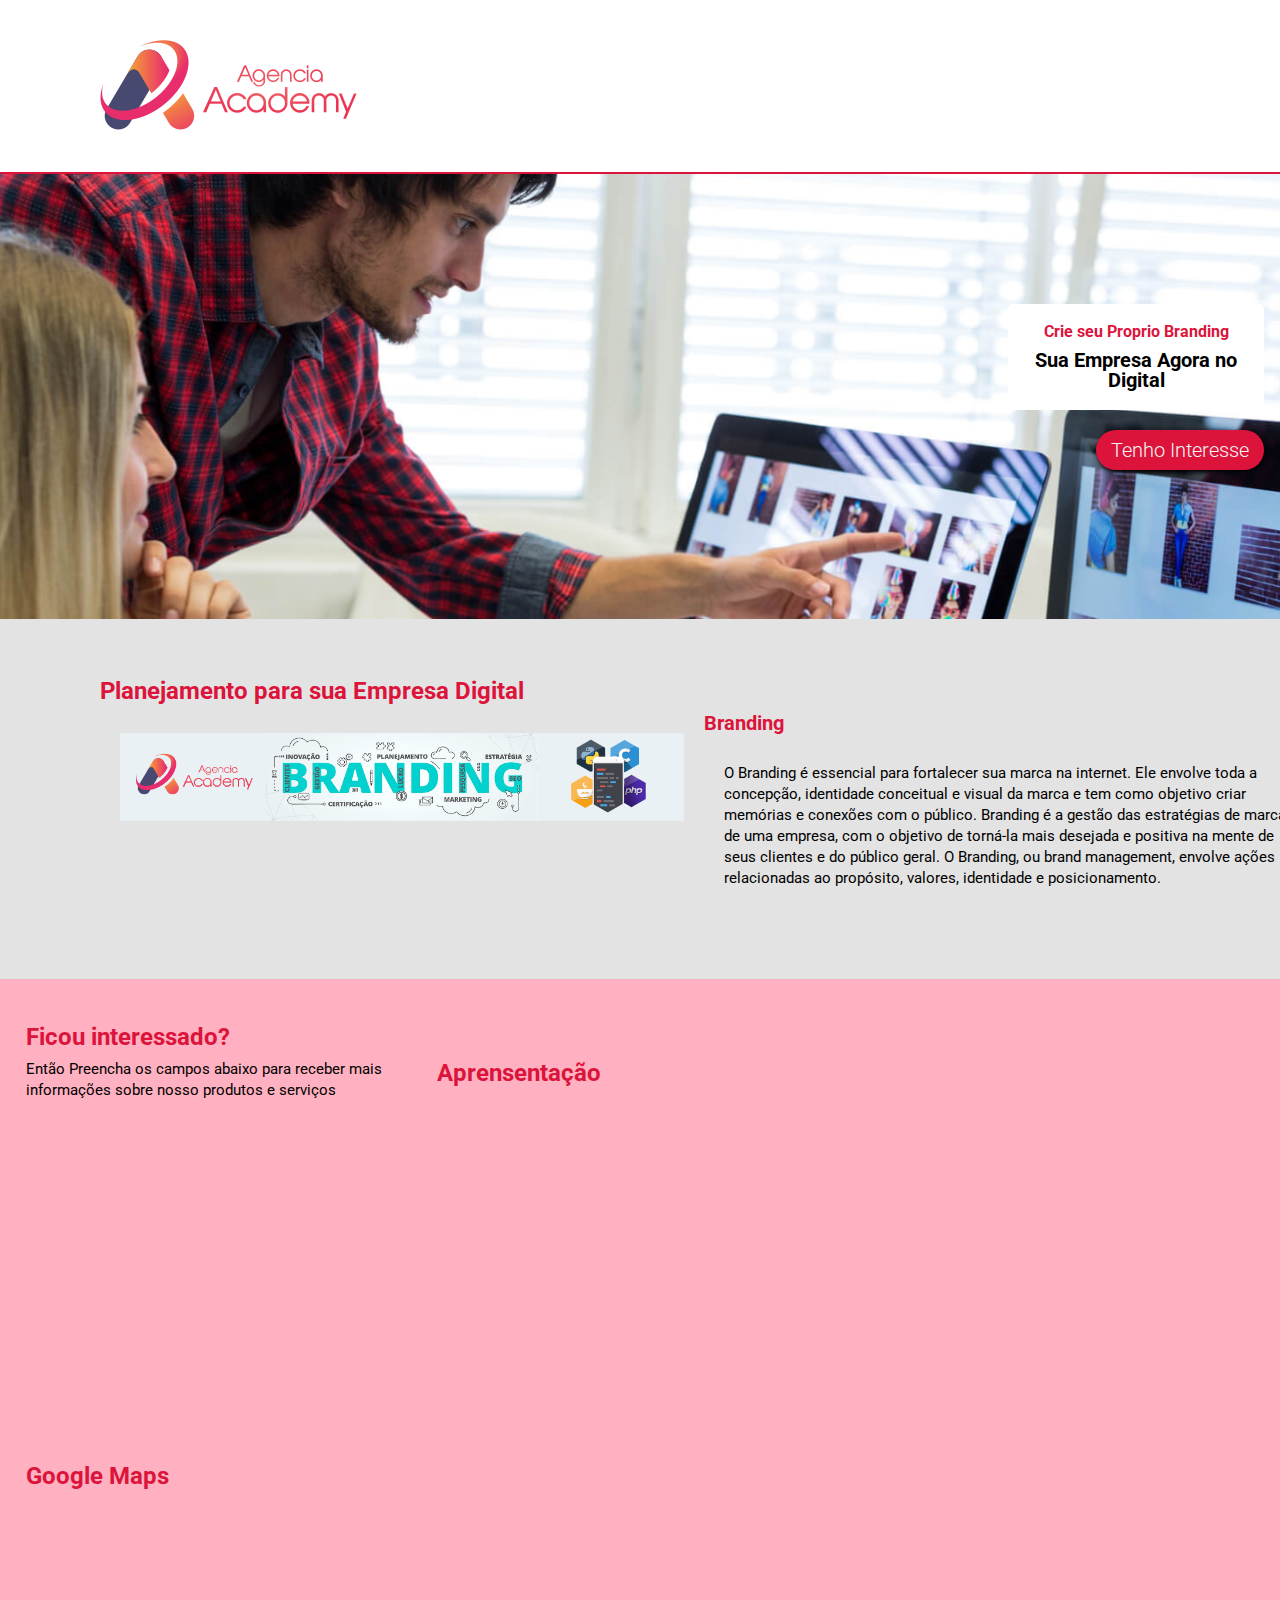
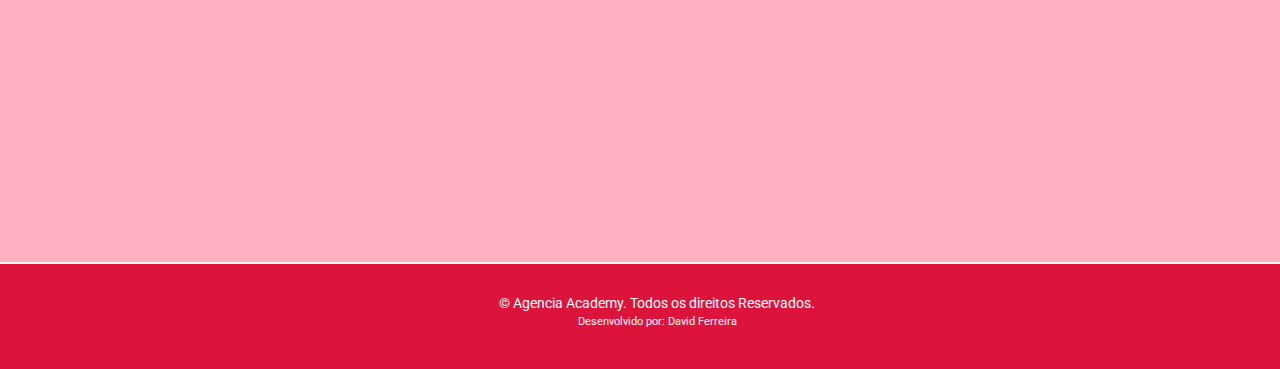
<file: Agencia Academy/index.html>
<!DOCTYPE html>
<html lang="Pt-Br">
<head>
    <meta charset="UTF-8">
    <meta http-equiv="X-UA-Compatible" content="IE=edge">
    <meta name="viewport" content="width=device-width, initial-scale=1.0">

    <!-- CSS -->
    <link rel="stylesheet" href="css/reset.css">
    <link rel="stylesheet" href="css/styles.css">

    <!-- ICONES -->
    <link rel="shortcut icon" href="../AGENCIA ACADEMY/img/favicon.ico">  <!--17x17 pixls-->
    <link rel="aple-touch-icon" href="../AGENCIA ACADEMY/img/favicon.ico">
    <link rel="aple-touch-icon" href="../AGENCIA ACADEMY/img/favicon.ico">
    <link rel="aple-touch-icon" href="../AGENCIA ACADEMY/img/favicon.ico">

    <!-- Google Fonts-->
    <link rel="preconnect" href="https://fonts.googleapis.com">
    <link rel="preconnect" href="https://fonts.gstatic.com" crossorigin>
    <link href="https://fonts.googleapis.com/css2?family=Roboto:ital,wght@0,100;0,400;1,700&display=swap" rel="stylesheet">
    <title>Agencia Academy</title>
</head>
<body>

    <div class="main-container">
    <header>
        <div class="container">
        <img src="./img/logo-stick2.png" alt="AgenciaMidiaDigital">
    </header>

    <section id="banner">
            <div class="container">
                <div class="legenda-container">
                <div class="legenda">
                <h4>Crie seu Proprio Branding</h4>
                <h5>Sua Empresa Agora no Digital</h5>
            </div>
            <a class="button-cta" href="saiba-mais.html">Tenho Interesse</a>
        </div>

    </section>

    <section id="saiba-mais">
            <div class="container">
            
                <h1>Planejamento para sua Empresa Digital</h1>

                <img class="imghome" src="./img/branding.png" alt="Atuamos com soluções em:">

                <h2>Branding</h2>

            <p>O Branding é essencial para fortalecer sua marca na internet. Ele envolve toda a concepção, identidade conceitual e visual da marca e tem como objetivo criar memórias e conexões com o público. 
                Branding é a gestão das estratégias de marca de uma empresa, com o objetivo de torná-la mais desejada e positiva na mente de seus clientes e do público geral. O Branding, ou brand management, envolve ações relacionadas ao propósito, valores, identidade e posicionamento.

            
            </p>
            
            </div>
    </section>
    <section id="tenho-interesse">

                <div class="cognito">
                    <h1>Ficou interessado?</h1>
                <p>Então Preencha os campos abaixo para receber mais<br> informações sobre nosso produtos e serviços</p>
                    <iframe src="https://www.cognitoforms.com/f/6-N2yhMQf0SkJlmR9-xZuA/1" style="border:0;width:100%;" height="495"></iframe>
                    <script src="https://www.cognitoforms.com/f/iframe.js"></script>
                </div>

                <div class="youtube">
                    
                    <h1>Aprensentação</h1>

                    <iframe width="600" height="315" src="https://www.youtube.com/embed/Xp2GuptNptM?start=5" title="YouTube video player" frameborder="0" allow="accelerometer; autoplay; clipboard-write; encrypted-media; gyroscope; picture-in-picture" allowfullscreen></iframe>
                    
                </div>

                <div class="maps">
                    
                    <h1>Google Maps</h1>

                    <iframe src="https://www.google.com/maps/embed?pb=!1m18!1m12!1m3!1d31605.21261725744!2d-34.891465092464024!3d-8.034811985328462!2m3!1f0!2f0!3f0!3m2!1i1024!2i768!4f13.1!3m3!1m2!1s0x7ab18a3179eebef%3A0x7caecfbcc5347f69!2sPorto%20Digital%20-%20NGPD%20(N%C3%BAcleo%20de%20Gest%C3%A3o%20do%20Porto%20Digital)!5e0!3m2!1spt-BR!2sbr!4v1656714518360!5m2!1spt-BR!2sbr" width="600" height="315" style="border:0;" allowfullscreen="" loading="lazy" referrerpolicy="no-referrer-when-downgrade"></iframe>

                </div>
        </div>
    </section>
    <footer>
        <div class="container_footer">
        <p>&copy; Agencia Academy. Todos os direitos Reservados.
        <small>Desenvolvido por: David Ferreira</small></p>
    </div>
    </footer>
</div>
</body>
</html>
</file>
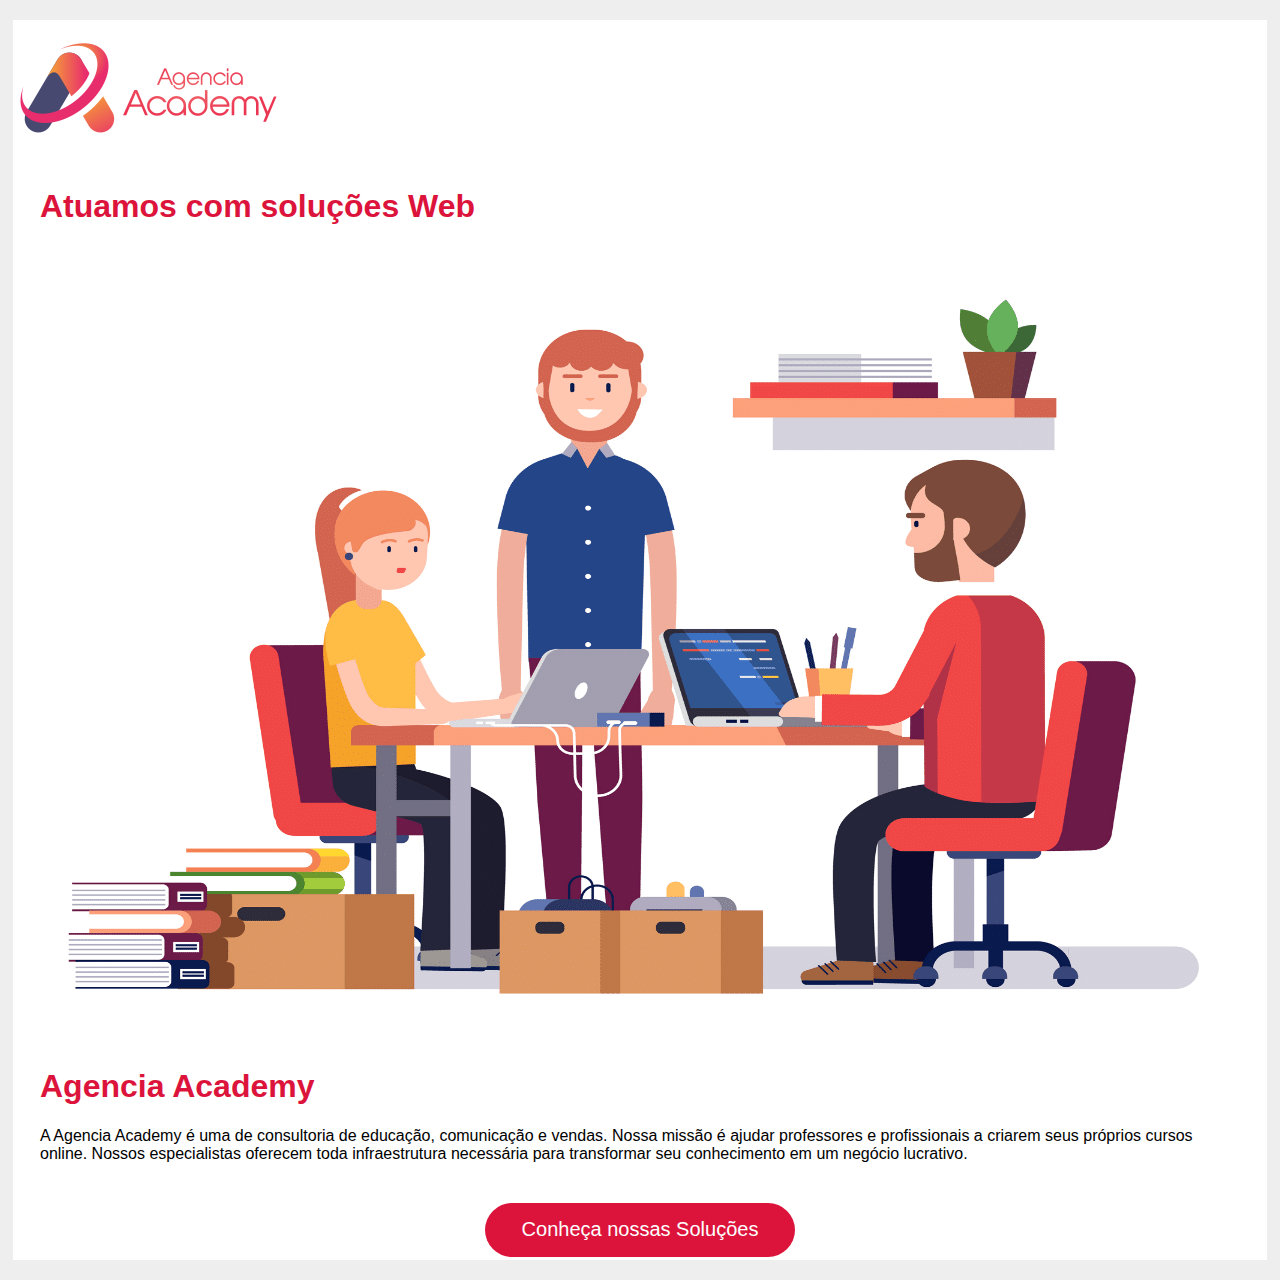
<file: Agencia Academy/newsletter.html>
<!DOCTYPE html>
<html lang="en">
<head>
    <meta charset="UTF-8">
    <meta http-equiv="X-UA-Compatible" content="IE=edge">
    <title>Agencia Academy - News Letter</title>
</head>
<body style="background-color: #eee;">

    <table style="width: 500px; margin: 20px auto; font-family: sans-serif; background-color: #fff;">
        <tr>
            <td style="width: 10px;"></td>
            <td>
                <a href="#"><img style="border: 0; display: block; margin-bottom: 10px; margin-top: 20px;" src="./img/logo-stick2.png" alt="Agencia Academy"></a>
            </td>
            <td style="width: 10px;"></td>
        </tr>
        <tr>
            <td style="width: 10px;"></td>
            <td>
                <div style="padding: 20px; background-color: #fff;">
                <h1 style="color: crimson;">Atuamos com soluções Web</h1>

                <a href="#"><img style="border: 0; display: block; margin-bottom: 10px;" src="./img/agencias-ideal.jpg" alt="Conheça nossa Agencia Academy"></a>
                <h1 style="color: crimson;">Agencia Academy</h1>

            <p>A Agencia Academy é uma de consultoria de educação, comunicação e vendas. Nossa missão é ajudar professores e profissionais a criarem seus próprios cursos online. Nossos especialistas oferecem toda infraestrutura necessária para transformar seu conhecimento em um negócio lucrativo.</p>
                </div>
            </td>
            <td style="width: 10px;"></td>
        </tr>
        <tr>
            <td colspan="3">
                <a style="background-color: crimson; color: #fff; display: block; padding: 15px 5px 9px; margin: 0 auto; font-size: 20px; width: 300px; height: 30px; text-align: center; text-decoration:  none; border-radius: 100px;"  href="#">Conheça nossas Soluções</a>
            </td>
        </tr>
    </table>
    
</body>
</html>
</file>
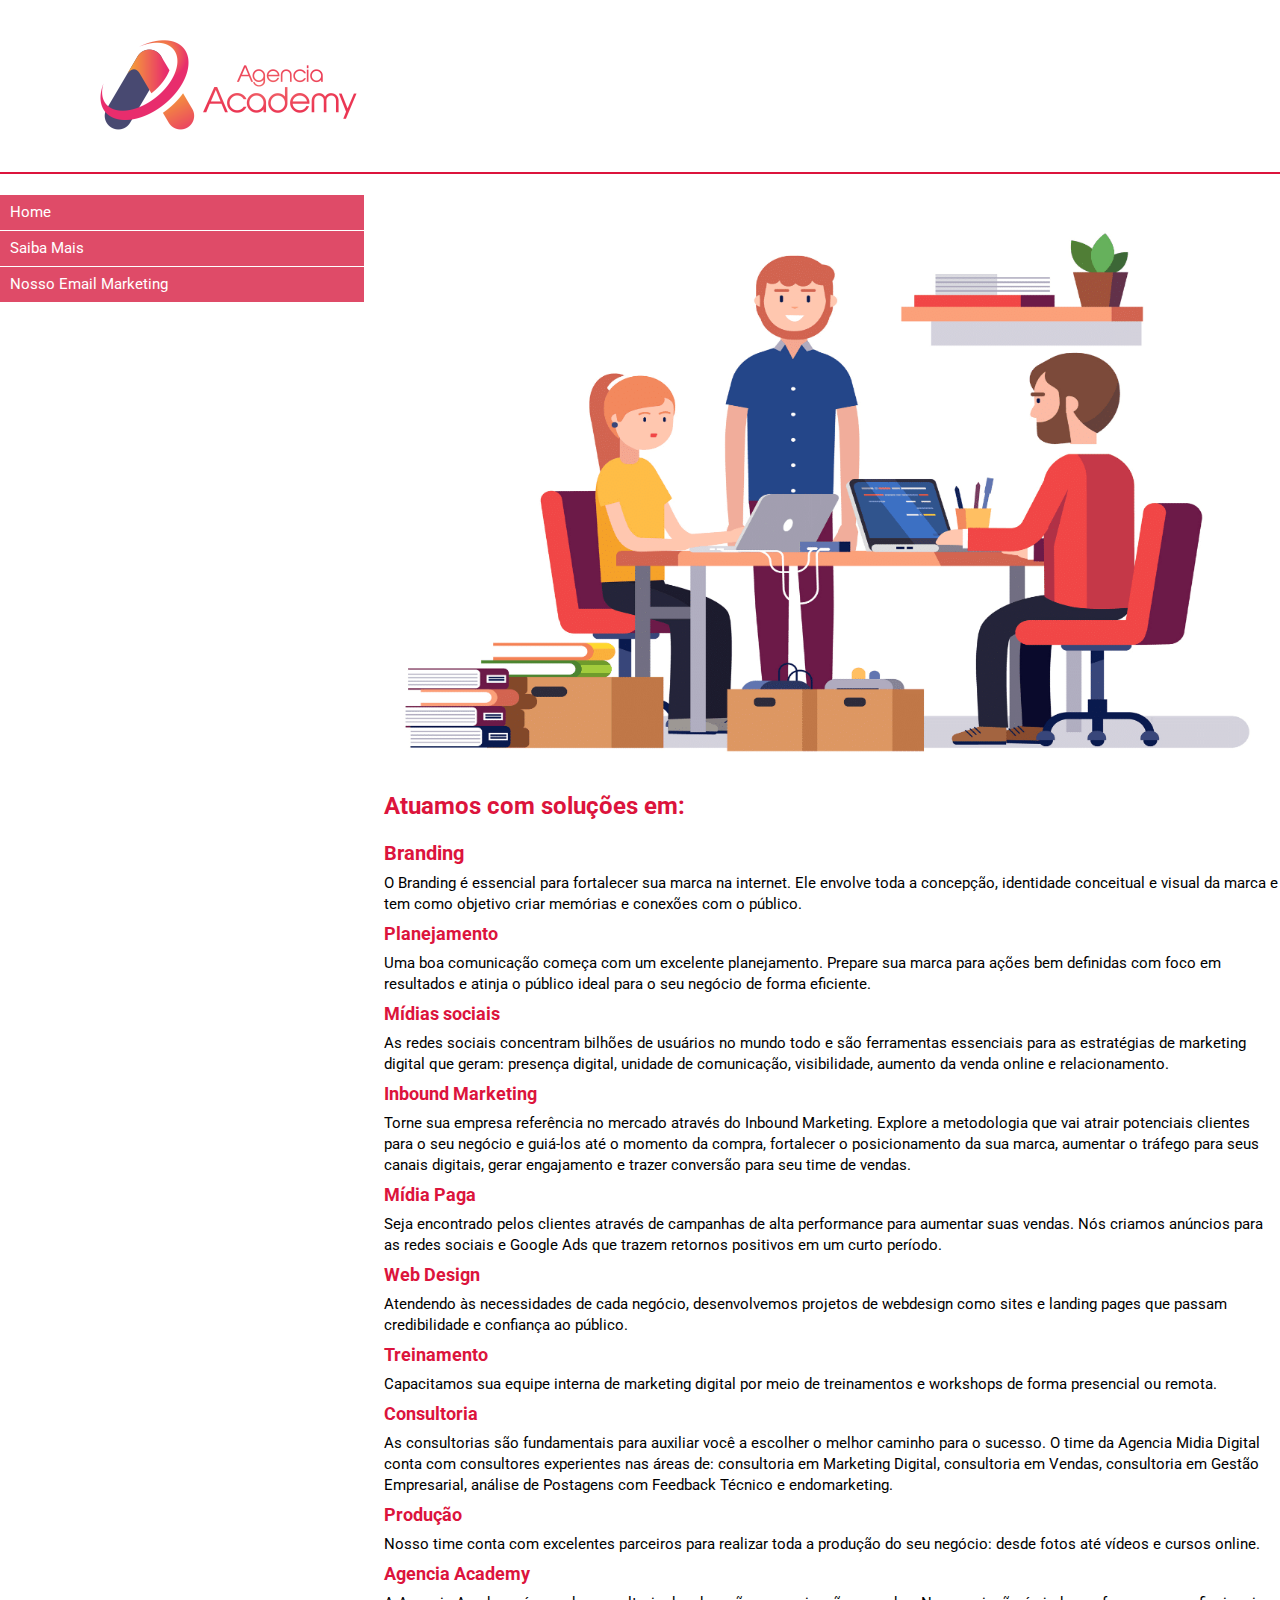
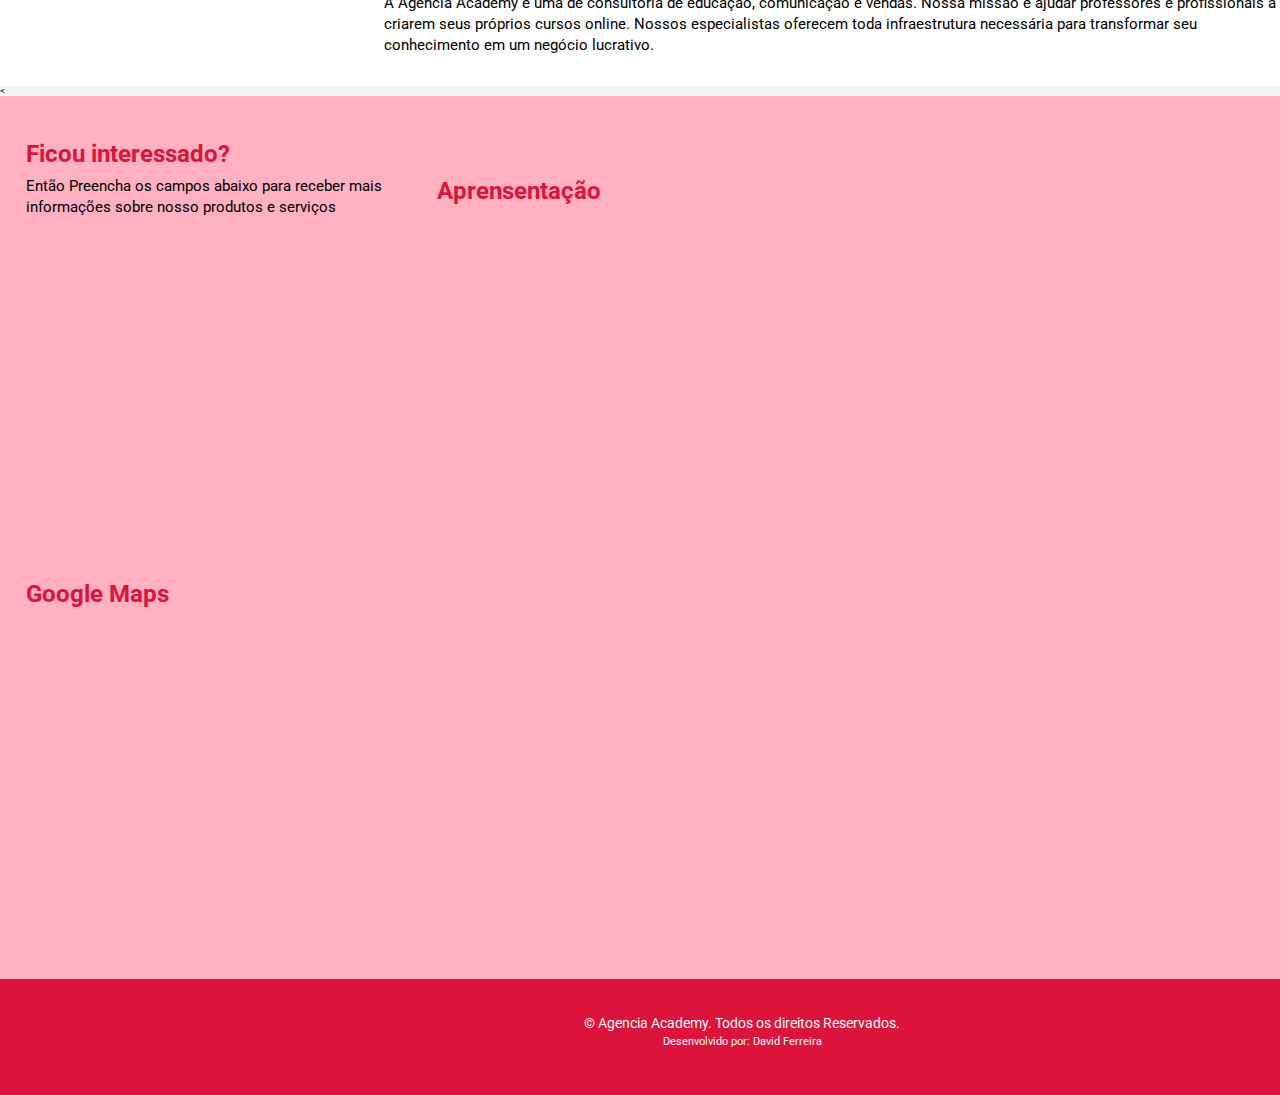
<file: Agencia Academy/saiba-mais.html>
<!DOCTYPE html>
<html lang="Pt-Br">
<head>
    <meta charset="UTF-8">
    <meta http-equiv="X-UA-Compatible" content="IE=edge">
    <meta name="viewport" content="width=device-width, initial-scale=1.0">

    <!-- CSS -->
    <link rel="stylesheet" href="css/reset.css">
    <link rel="stylesheet" href="css/styles.css">

    <!-- ICONES -->
    <link rel="shortcut icon" href="../AGENCIA ACADEMY/img/favicon.ico">  <!--17x17 pixls-->
    <link rel="aple-touch-icon" href="../AGENCIA ACADEMY/img/favicon.ico">
    <link rel="aple-touch-icon" href="../AGENCIA ACADEMY/img/favicon.ico">
    <link rel="aple-touch-icon" href="../AGENCIA ACADEMY/img/favicon.ico">

    <!-- Google Fonts-->
    <link rel="preconnect" href="https://fonts.googleapis.com">
    <link rel="preconnect" href="https://fonts.gstatic.com" crossorigin>
    <link href="https://fonts.googleapis.com/css2?family=Roboto:ital,wght@0,100;0,400;1,700&display=swap" rel="stylesheet">
    <title>Agencia Academy</title>
</head>
<body>

    <div class="main-container">
    <header>
        <div class="container">
        <img src="./img/logo-stick2.png" alt="AgenciaMidiaDigital">
    </header>
    <section>
        <nav>
            <ul>
            <li><a href="index.html">Home</a>
            <li><a href="saiba-mais.html">Saiba Mais</a></li>
            <li><a href="newsletter.html">Nosso Email Marketing</a></li>
            </ul>
        </nav>
        <article>
            <div class="article">

            <img class="imghome" src="./img/agencias-ideal.jpg" alt="Atuamos com soluções em:">

            <h1>Atuamos com soluções em:</h1><br>

            <h2>Branding</h2>

            <p>O Branding é essencial para fortalecer sua marca na internet. Ele envolve toda a concepção, identidade conceitual e visual da marca e tem como objetivo criar memórias e conexões com o público.</p>
             
            <h3>Planejamento</h3>
            <p>Uma boa comunicação começa com um excelente planejamento. Prepare sua marca para ações bem definidas com foco em resultados e atinja o público ideal para o seu negócio de forma eficiente.</p>

            <h3>Mídias sociais</h3>
            <p>As redes sociais concentram bilhões de usuários no mundo todo e são ferramentas essenciais para as estratégias de marketing digital que geram: presença digital, unidade de comunicação, visibilidade, aumento da venda online e relacionamento.</p>

            <h3>Inbound Marketing</h3>
            <p>Torne sua empresa referência no mercado através do Inbound Marketing. Explore a metodologia que vai atrair potenciais clientes para o seu negócio e guiá-los até o momento da compra, fortalecer o posicionamento da sua marca, aumentar o tráfego para seus canais digitais, gerar engajamento e trazer conversão para seu time de vendas.</p>

            <h3>Mídia Paga</h3>
            <p>Seja encontrado pelos clientes através de campanhas de alta performance para aumentar suas vendas. Nós criamos anúncios para as redes sociais e Google Ads que trazem retornos positivos em um curto período.<p>

            <h3>Web Design</h3>
            <p>Atendendo às necessidades de cada negócio, desenvolvemos projetos de webdesign como sites e landing pages que passam credibilidade e confiança ao público.</p>

            <h3>Treinamento</h3>
            <p>Capacitamos sua equipe interna de marketing digital por meio de treinamentos e workshops de forma presencial ou remota.</p>
            
            <h3>Consultoria</h3>
            <p>As consultorias são fundamentais para auxiliar você a escolher o melhor caminho para o sucesso. O time da Agencia Midia Digital conta com consultores experientes nas áreas de: consultoria em Marketing Digital, consultoria em Vendas, consultoria em Gestão Empresarial, análise de Postagens com Feedback Técnico e endomarketing.</p>

            <h3>Produção</h3>
            <p>Nosso time conta com excelentes parceiros para realizar toda a produção do seu negócio: desde fotos até vídeos e cursos online.</p>

            <h3>Agencia Academy</h3>
            <p>A Agencia Academy é uma de consultoria de educação, comunicação e vendas. Nossa missão é ajudar professores e profissionais a criarem seus próprios cursos online. Nossos especialistas oferecem toda infraestrutura necessária para transformar seu conhecimento em um negócio lucrativo.</p>
            </div>
            </article>
    </section>
    <<section id="tenho-interesse">

        <div class="cognito">
            <h1>Ficou interessado?</h1>
        <p>Então Preencha os campos abaixo para receber mais<br> informações sobre nosso produtos e serviços</p>
            <iframe src="https://www.cognitoforms.com/f/6-N2yhMQf0SkJlmR9-xZuA/1" style="border:0;width:100%;" height="495"></iframe>
            <script src="https://www.cognitoforms.com/f/iframe.js"></script>
        </div>

        <div class="youtube">
            
            <h1>Aprensentação</h1>

            <iframe width="600" height="315" src="https://www.youtube.com/embed/Xp2GuptNptM?start=5" title="YouTube video player" frameborder="0" allow="accelerometer; autoplay; clipboard-write; encrypted-media; gyroscope; picture-in-picture" allowfullscreen></iframe>
            
        </div>

        <div class="maps">
            
            <h1>Google Maps</h1>

            <iframe src="https://www.google.com/maps/embed?pb=!1m18!1m12!1m3!1d31605.21261725744!2d-34.891465092464024!3d-8.034811985328462!2m3!1f0!2f0!3f0!3m2!1i1024!2i768!4f13.1!3m3!1m2!1s0x7ab18a3179eebef%3A0x7caecfbcc5347f69!2sPorto%20Digital%20-%20NGPD%20(N%C3%BAcleo%20de%20Gest%C3%A3o%20do%20Porto%20Digital)!5e0!3m2!1spt-BR!2sbr!4v1656714518360!5m2!1spt-BR!2sbr" width="600" height="315" style="border:0;" allowfullscreen="" loading="lazy" referrerpolicy="no-referrer-when-downgrade"></iframe>

        </div>
</div>
</section>
    <footer>
        <div class="container">
        <p>&copy; Agencia Academy. Todos os direitos Reservados.
        <small>Desenvolvido por: David Ferreira</small></p>
    </div>
    </footer>
</div>
</body>
</html>
</file>
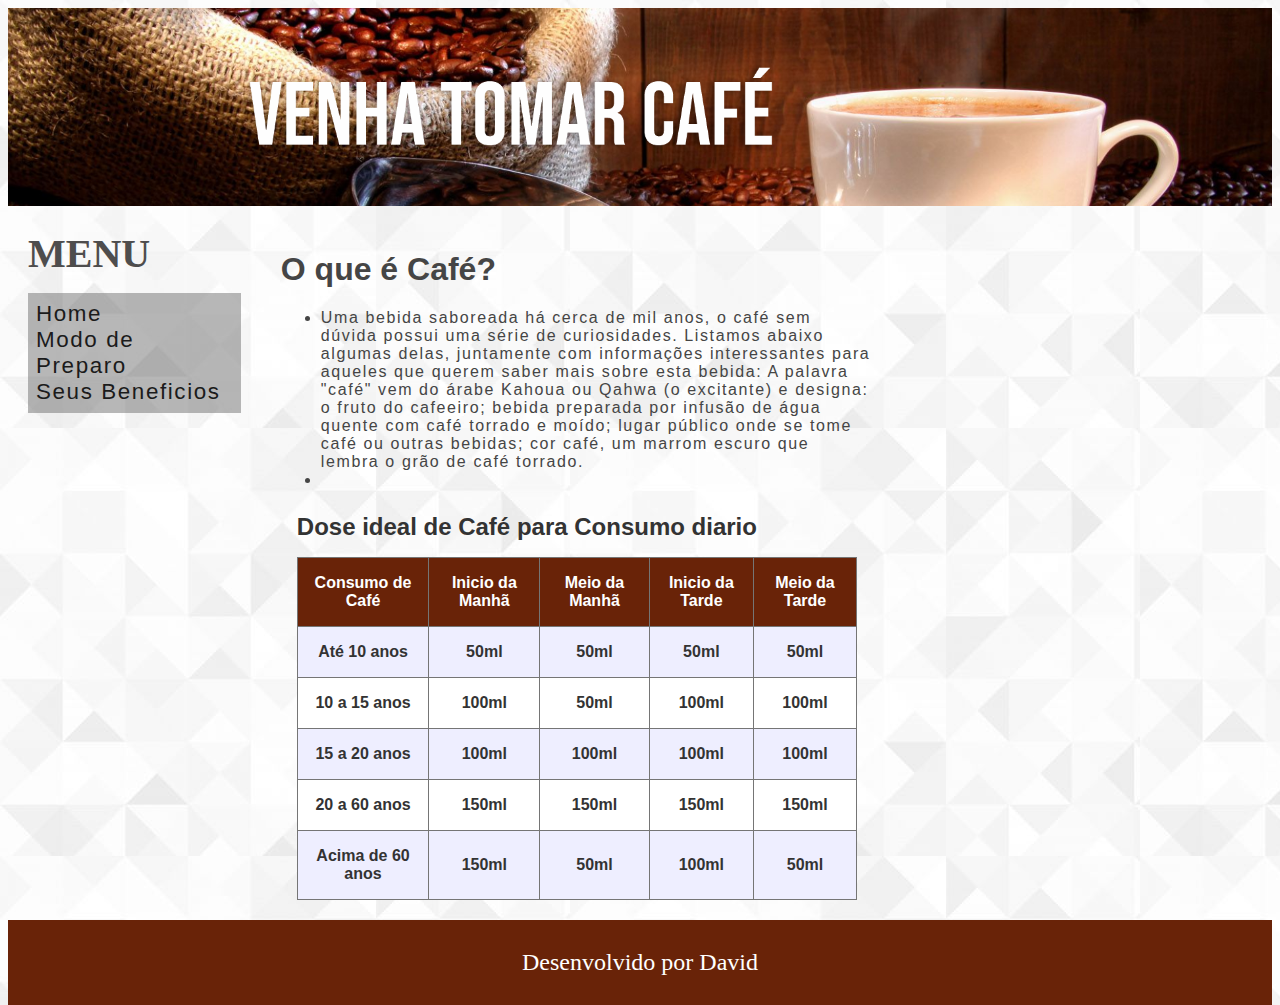
<file: html-css/01-modulo-08.html>
<!DOCTYPE html>

<html lang="pt-br">

<head>
    <title>Venha tomar café</title>
    <meta charset="UTF-8">
    <meta name="viewport" content="width-device-width, initial-scale=1">

    <!-- GOOGLE FONTES ---> 
    <link rel="preconnect" href="https://fonts.googleapis.com">
    <link rel="preconnect" href="https://fonts.gstatic.com" crossorigin>
    <link href="https: //fonts.googleapis.com/css2? família= Bebas+Neue &family= Pacifico & display=swap" rel="stylesheet">

    <!-- CSS PERSONALIZADO --->
    <link rel="stylesheet" type="text/css" href="css/modulo-07.css">
    <link rel="stylesheet" type="text/css" href="css/layout.css">
    <link rel="stylesheet" href="css/fluidos.css">
<body>

    <header>
        <div>
            <picture>
                <source media="(max-width: 1920px )" srcset="./img/cafe.png">
                <source media="(max-width: 600px )" srcset="./img/cafe600.png">
                <img srcset="./img/cafe.png" alt="café">
            </picture>
        </div>
    <section>
        <nav>
            <h3 class="menu">MENU</h3>
            <ul class="navegacao">
                <li id="primeiro-link"><a href="01-modulo-08.html">Home</a></li>
                <li><a href="02-preparo.html">Modo de Preparo</a></li>
                <li><a href="03-beneficios.html">Seus Beneficios</a></li>
            </ul>
        </nav>

        <article>

            <h1>O que é Café?</h1>

            <ul>
                <li>Uma bebida saboreada há cerca de mil anos, o café sem dúvida possui uma série de curiosidades. Listamos abaixo algumas delas, juntamente com informações interessantes para aqueles que querem saber mais sobre esta bebida:
 
                    A palavra "café" vem do árabe Kahoua ou Qahwa (o excitante) e designa: o fruto do cafeeiro; bebida preparada por infusão de água quente com café torrado e moído; lugar público onde se tome café ou outras bebidas; cor café, um marrom escuro que lembra o grão de café torrado.</li>
                <li>
                    
                </li>
            </ul>


            <div class="table-container">
            <h3>Dose ideal de Café para Consumo diario</h3>
            <table>
                <thead>
                    <tr>
                        <th>Consumo de Café</th>
                        <th>Inicio da Manhã</th>
                        <th>Meio da Manhã</th>
                        <th>Inicio da Tarde</th>
                        <th>Meio da Tarde</th>
                    </tr>
                </thead>
                <tbody>
                    <tr>
                        <th>Até 10 anos</th>
                        <th>50ml</th>
                        <th>50ml</th>
                        <th>50ml</th>
                        <th>50ml</th>
                    </tr>
                    <tr>
                        <th>10 a 15 anos</th>
                        <th>100ml</th>
                        <th>50ml</th>
                        <th>100ml</th>
                        <th>100ml</th>
                    </tr>
                    <tr>
                        <th>15 a 20 anos</th>
                        <th>100ml</th>
                        <th>100ml</th>
                        <th>100ml</th>
                        <th>100ml</th>
                    </tr>
                    <tr>
                        <th>20 a 60 anos</th>
                        <th>150ml</th>
                        <th>150ml</th>
                        <th>150ml</th>
                        <th>150ml</th>
                    </tr>
                    <tr>
                        <th>Acima de 60 anos</th>
                        <th>150ml</th>
                        <th>50ml</th>
                        <th>100ml</th>
                        <th>50ml</th>
                    </tr>
                </tbody>
                <tfoot>
                </tfoot>
            </table>
            </div>
            </article>
    </section>

        <footer class="rodape">
            <p>Desenvolvido por David</p>
        </footer>

</body>

</html>
</file>
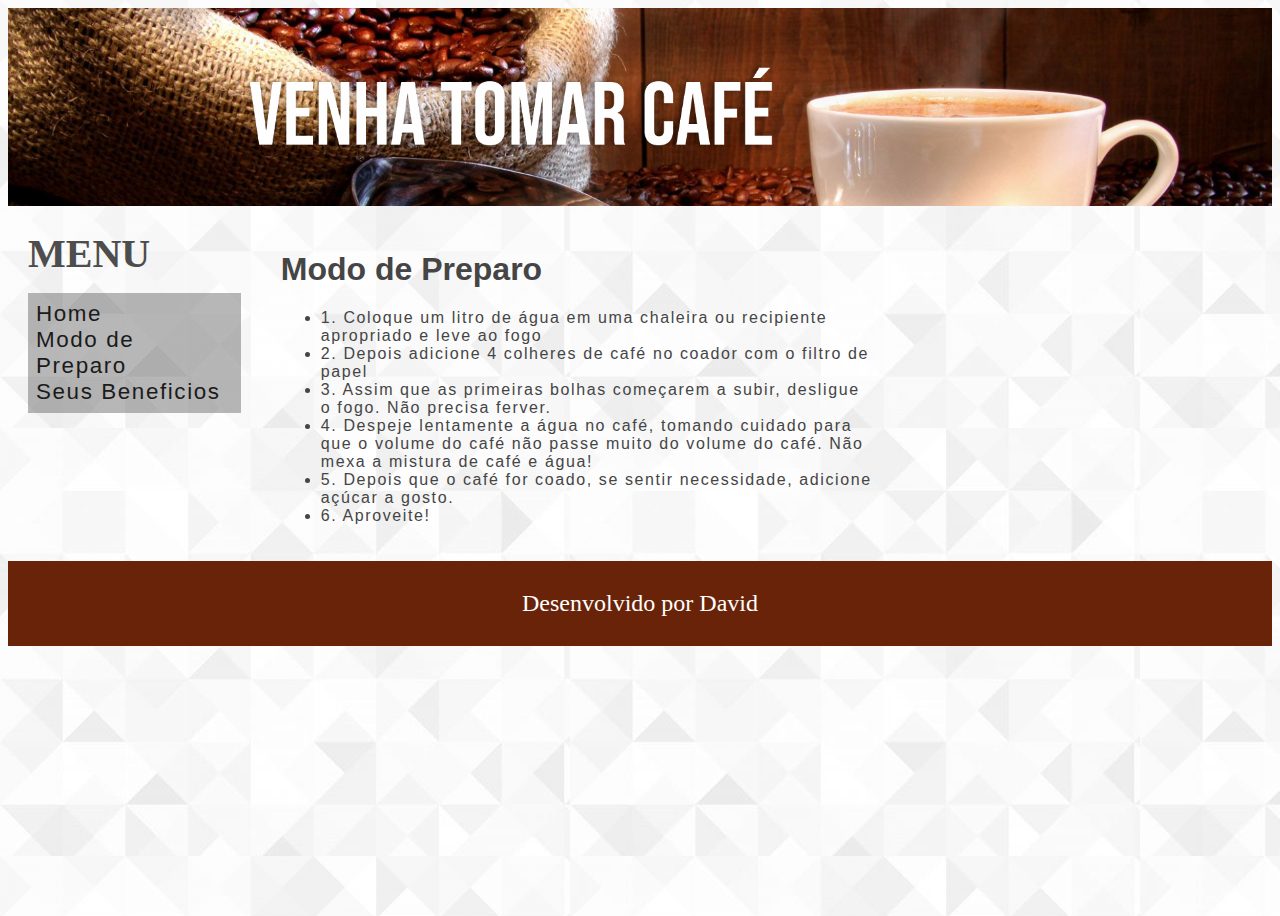
<file: html-css/02-preparo.html>
<!DOCTYPE html>

<html lang="pt-br">

<head>
    <title>Venha tomar café</title>
    <meta charset="UTF-8">
    <meta name="viewport" content="width-device-width, initial-scale=1">

    <!-- GOOGLE FONTES ---> 
    <link rel="preconnect" href="https://fonts.googleapis.com">
    <link rel="preconnect" href="https://fonts.gstatic.com" crossorigin>
    <link href="https: //fonts.googleapis.com/css2? família= Bebas+Neue &family= Pacifico & display=swap" rel="stylesheet">

    <!-- CSS PERSONALIZADO --->
    <link rel="stylesheet" type="text/css" href="css/modulo-07.css">
    <link rel="stylesheet" type="text/css" href="css/layout.css">
    <link rel="stylesheet" href="css/fluidos.css">
<body>
    <header>
        <div>
            <picture>
                <source media="(max-width: 1920px )" srcset="./img/cafe.png">
                <source media="(max-width: 600px )" srcset="./img/cafe600.png">
                <img srcset="./img/cafe.png" alt="café">
            </picture>

        </div>

    <section>
        <nav>
            <h3 class="menu">MENU</h3>
            <ul class="navegacao">
                <li id="primeiro-link"><a href="01-modulo-08.html">Home</a></li>
                <li><a href="02-preparo.html">Modo de Preparo</a></li>
                <li><a href="03-beneficios.html">Seus Beneficios</a></li>
            </ul>
        </nav>

        <article>

            <h1>Modo de Preparo</h1>
            
                    <ul>
                        <li>1. Coloque um litro de água em uma chaleira ou recipiente apropriado e leve ao fogo</li>
                        <li>2. Depois adicione 4 colheres de café no coador com o filtro de papel</li>
                        <li>3. Assim que as primeiras bolhas começarem a subir, desligue o fogo. Não precisa ferver.</li>
                        <li>4. Despeje lentamente a água no café, tomando cuidado para que o volume do café não passe muito do volume do café. Não mexa a mistura de café e água!</li>
                        <li>5. Depois que o café for coado, se sentir necessidade, adicione açúcar a gosto.</li>
                        <li>6. Aproveite!</li>
                    </ul>
                </li>
            </ul>

            </article>
    </section>

        <footer class="rodape">
            <p>Desenvolvido por David</p>
        </footer>

</body>

</html>
</file>
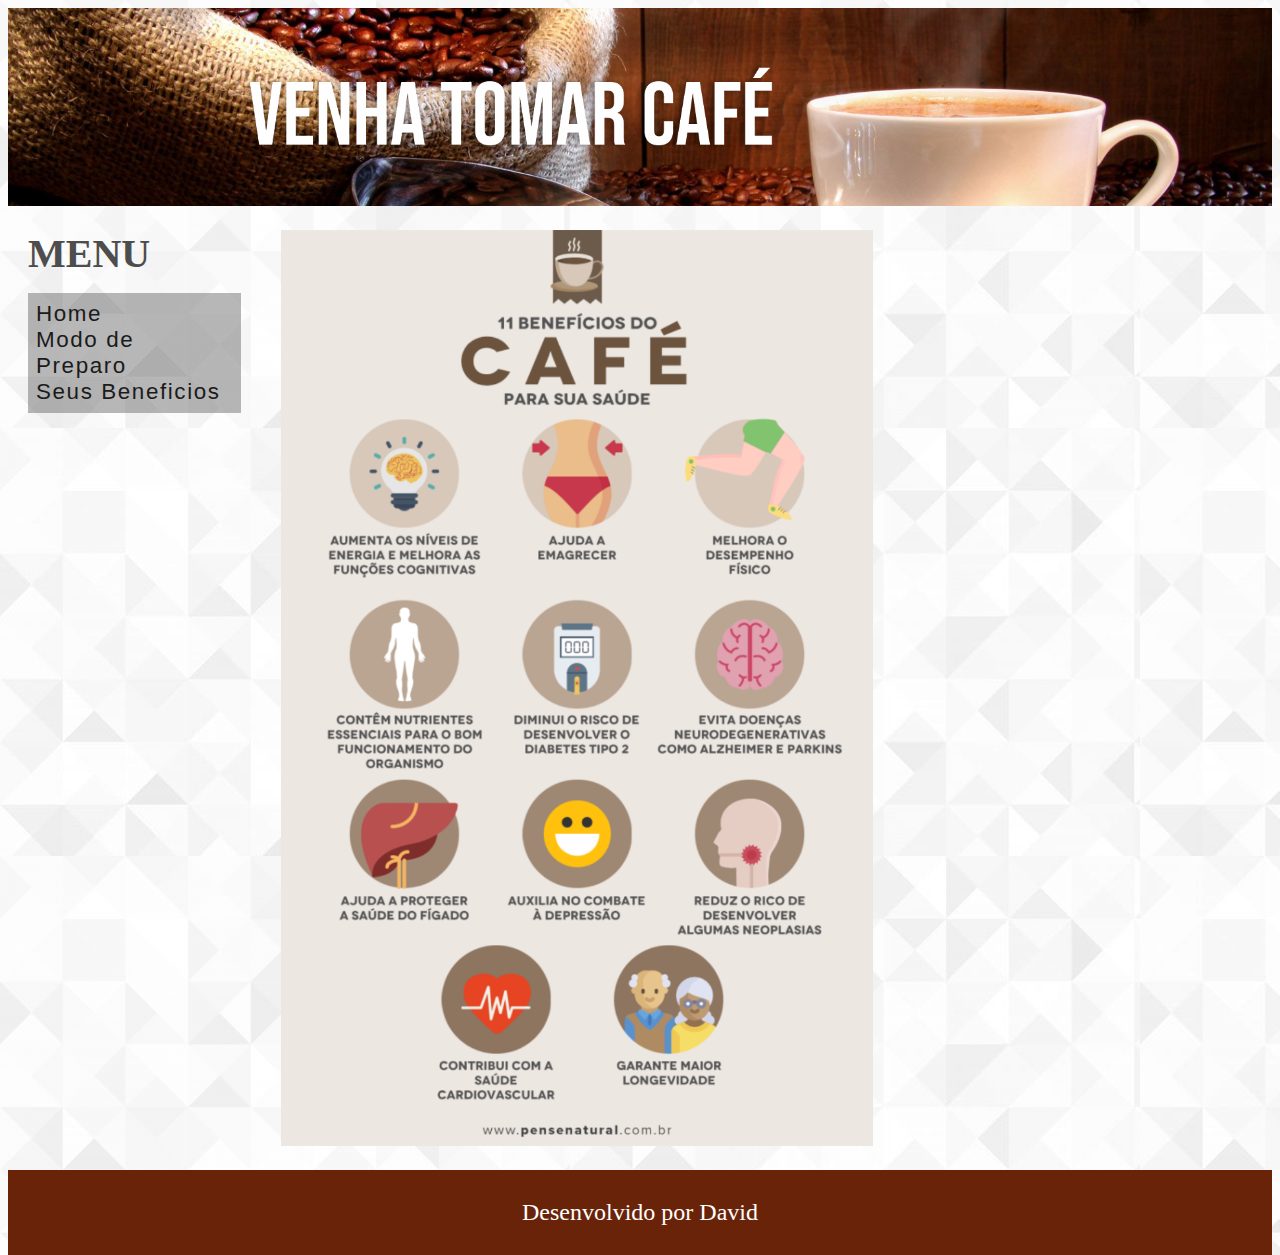
<file: html-css/03-beneficios.html>
<!DOCTYPE html>

<html lang="pt-br">

<head>
    <title>Venha tomar café</title>
    <meta charset="UTF-8">
    <meta name="viewport" content="width-device-width, initial-scale=1">

    <!-- GOOGLE FONTES ---> 
    <link rel="preconnect" href="https://fonts.googleapis.com">
    <link rel="preconnect" href="https://fonts.gstatic.com" crossorigin>
    <link href="https: //fonts.googleapis.com/css2? família= Bebas+Neue &family= Pacifico & display=swap" rel="stylesheet">

    <!-- CSS PERSONALIZADO --->
    <link rel="stylesheet" type="text/css" href="css/modulo-07.css">
    <link rel="stylesheet" type="text/css" href="css/layout.css">
    <link rel="stylesheet" href="css/fluidos.css">
<body>

    <header>
        <div>
            <picture>
                <source media="(max-width: 1920px )" srcset="./img/cafe.png">
                <source media="(max-width: 600px )" srcset="./img/cafe600.png">
                <img srcset="./img/cafe.png" alt="café">
            </picture>
        </div>
    <section>
        <nav>
            <h3 class="menu">MENU</h3>
            <ul class="navegacao">
                <li id="primeiro-link"><a href="01-modulo-08.html">Home</a></li>
                <li><a href="02-preparo.html">Modo de Preparo</a></li>
                <li><a href="03-beneficios.html">Seus Beneficios</a></li>
            </ul>
        </nav>

        <article>

            <div>
                <picture>
                    <source media="(max-width: 1920px )" srcset="./img/beneficios800.png">
                    <source media="(max-width: 600px )" srcset="./img/beneficios600.png">
                    <img srcset="./img/beneficios.png" alt="café">
                </picture>
       
            </div>

            </article>
    </section>

        <footer class="rodape">
            <p>Desenvolvido por David</p>
        </footer>

</body>

</html>
</file>
<file: Agencia Academy/css/styles.css>
html {
    font-size: 62.5%;
}


body {
    background-color: #f5f5f5;
    font-family: 'Roboto', sans-serif;

}

.main-container {
    display: block;
    max-width: 100vw;
    
}

.container {
    display: block;
    padding: 20px;
    max-width: 98%;
    width: 98%;
    margin: 0 auto;
    padding-left: 100px; 
}

.container_footer {
    float: center;
    padding: 15px;
    max-width: 98%;
    width: 98%;
    margin: 0 auto; 
}

header { 
    background: #fff;
    display: block;
    float: left;
    padding: 20px 0;
    width: 100%; 
    border-bottom: 2px solid crimson;

}


div {
    display: inline-block !important;
}

h1 {
    font-size: 2.4rem;
    color: crimson;
    margin-bottom: 10px;
}

h2 {
    font-size: 2rem;
    color: crimson;
    margin-bottom: 10px;
}

h3 {
    font-size: 1.8rem;
    color: crimson;
    margin-bottom: 10px;
}

h4 {
    font-size: 1.6rem;
    color: crimson;
    margin-bottom: 10px;
}

p {
    margin-bottom: 10px;
    line-height: 1.4;
}

img {
    max-width: 100%;
    height: auto;
}

section {
        background-color: #fff;
        display: block;
        float: left;
        font-size: 1.5rem; /*equivalente 15px*/
        padding: 20px 0;
        width: 100%;   

}

section nav {
    display: block;
    float: left;
    width: 30%;   

}

.imghome {
    width: 100%;
}

nav li {
    background-color: rgb(223, 75, 104);
    margin: 1px 20px 1px 0 ;
    padding: 10px;
    color: #ffffff;
}

nav li:hover {
    background-color: rgb(172, 57, 80);

}

nav a {
    text-decoration: none;
    color: rgb(255, 255, 255);
}

nav a :hover {
    color: rgb(122, 42, 58);

}

section article {
    display: block;
    float: left;
    width: 70%;
    margin: 0;

}

footer {

    background-color:  crimson;
    text-align: center;
    float: center;
    padding: 15px ;
    width: 100%;

}

footer p {
    color: #ffffff;
    font-size: 1.4rem;
}

footer small {
    font-size: 80%;
    display: block;
}


.cognito {
    padding: 2%;
    height: 360px !important;
    overflow: hidden !important;
}

.youtube {
    padding: 2%;
}

.maps {
    padding: 2%;
}

#tenho-interesse {
    background-color: rgb(255, 177, 193);
    width: 100%;

}

#tenho-interesse form,
.cognito.c-med .cog-1,
.cog-cognito .youtube .maps .cognito {
    display: inline-block;
    background-color: #ffb1c1 !important;
    width: 36%;

}

#banner {
    background-image: url('../img/banner.png');
    background-repeat: no-repeat;
    background-position: center;
    background-size: cover;
    width: 100%;
    height: 45vh;

}

.legenda-container {
     width: 20vw;
     float: right;
     margin: 10vh 10vh 0 0;
}

.legenda {
    background-color: rgba(255, 255, 255, 1.6);
    padding: 20px;
    border-radius: 5px;
    margin-bottom: 2rem;
    text-align: center;
    font-size: 20px;

}

.legenda h5, 
.legenda h4, {

    color: crimson;
    line-height: 1.5;
}

.button-cta {
    display: inline ;
    background-color: crimson;
    color: #f5f5f5;
    font-size: 2rem;
    box-shadow: 1px 2px 4px black;
    padding: 10px 15px;
    border-radius: 25px ;
    width: auto;
    text-decoration: none;
    font-weight: 300;
    float: right;
}

#saiba-mais {
    background-color: rgb(228, 227, 227);
    padding: 40px 0;
}

#saiba-mais p,
#saiba-mais img {
    width: 45%;
    display: block;
    float: left;
    padding: 20px;

}


/* Tablet */
@media (max-width: 768px) {
	body {
		background-color: #366;
		color: rgb(128, 0, 0);
	}

	p, h3, li, a {
		color: rgb(128, 0, 0);
	}
}
@media (max-width: 600px) {

	nav {
		width: 90vw;
		text-align: center;
		
	}

	article {
		width: 90vw;
		text-align: center;
	}

	table-container {
		width: 60vw;
		min-width: unset;

	}
	.coluna { 
		width: 70vh;
		min-width: unset;
		
	}

	/* Smartphone */

	@media (max-width: 320px) { 

		.youtube {
			width: 80vw;
			text-align: center;
		}
	
		.maps {
			width: 90vw;
			text-align: center;
		}
		.coluna {
			width: 100%;
			min-width: 390px;
		}
		
	}

}
</file>
<file: html-css/css/modulo-07.css>
/*IMPORTANDO CSS de TABELAS */
@import 'tabela.css';


/*

		Herança

		1.Sobreposição / Sobrescreve
		2.Aplica a última regra
		3.Prioriza a regras específicas (com seletores mais próximos)


*/

p {

	color: #454545;
}

a {
	color: #555555;
	text-decoration: none; /*o padrão é underline*/
} 

header p {
	color: #fff;
	font-size: 1.5rem;
} 


/* 

	Combinadores
	(espaço) seletor descendent (espaço)
	(>) combinador de seletores filhos
	(+) combinador de elementos irmãos adjacentes / que vem logo na sequencia.
	(~) combinador de elementos irmãos geral / após elemento de referência

*/

header h2 {
	font-weight: 100;
}

header > h2, h5 {
	font-weight: 300;
	color: #fff;

}

h2 ~ h5 {
	font-size: 1.2rem;
}

div ~ p{
	text-transform: uppercase;
}

/* Pseudo-elementos:*/

a {
	color: #555555;
	text-decoration: none; /*o padrão é underline*/
	font-size: 1.2rem;
	display: block;
	width: 100%
	height: 2rem;
} 

a:visited {
	background: #f00
}

a:active {
	color: #0f0;
}

a:hover{
	color: #009;
	background: #eee;
}

/*

		Tipografia

*/


html {
	font-family: Helvetica;
	color: #333;
}

h2 {
    font-family: 'Bebas Neue', cursiva;
}

p {

	font-size:1.0rem;
}

li {

	letter-spacing: 0.1rem;
}

.rodape p {
	font-family: 'Bebas Neue', cursiva;
	color: #fff;
	font-size: 1.5rem; 
}

.menu {
	margin: 0;
	padding: 0;
	font-family: 'Bebas Neue', cursiva;
	color: rgb(78, 77, 77);
	font-size: 2.5rem; 
}

.texto1 {
	font-family: 'Bebas Neue', cursiva;
	font-size: 2.5rem;
}

.Aprenda {
	font-family: Helvetica;
	font-size: 2.0rem;

}

.navegacao{
	background-color: rgba(94, 94, 94, 0.445);
	padding: 0.5rem
}

.navegacao li a {
	color: rgb(27, 27, 27);
	font-size: 1.4rem;
}

.navegacao li a:hover {
	background-color: rgba(201, 200, 200, 0.5);
}
</file>
<file: html-css/css/layout.css>
/* Arquivo CSS geral com estilos de todas páginas */

* {
 box-sizing: border-box;

}

html{
	margin: 0;
	padding: 0;
	color: #333;  
}

body {
	background: url(../img/pattern.jpg);
 	background-color: white; 
}

h1{
	font-size: 2rem;
}

h2 {

	font-size: 1.8rem;
}

h1, h2, p, li{
	
	color: #454545;
}
 
a {
	color: #366
	text-decoration: none;
}

form {
	background: #eee;
	border-bottom: 1px solid #33f;
	margin: 1rem;
	padding: 2rem;
} 

form div {
	background: #fff;
	border-bottom: 1px solid #33f;
	margin: 1rem;
	padding: 2rem;
}

label{
	margin-bottom: 1rem;
	font-size: 1.4rem;
	font-weight: bold;
	color: #66F;
}

input{
	padding: 1rem;
}

[type="text"], [type="email"], textarea, label{
	display: black;
	width: 100%
}

header {
	margin: 0;
	margin-left: 0;
}

nav {
	float: left;
	width: 20%;
	padding: 20px;
}

nav ul{

	list-style: none;
	padding: 100px;
}

article {
	float: left;
	padding: 20px;
	width: 50%;
}

section::after{
	content: "";
	display: table;
	clear:both;
}

footer  {
	background-color: #692308;
	padding: 5px;
	text-align: center;
	color: #fff;
}

@media (max-width: 600px) {
	nav, article{
		width: 100%
		height: auto;
}
</file>
<file: html-css/css/fluidos.css>
html {
    font-family: Arial, Helvetica, sans-serif;
}

body {
    height: 100vh;
    background-color: #ccc;
    overflow: scroll;
}


div img {
    width: 100%;
}
</file>
